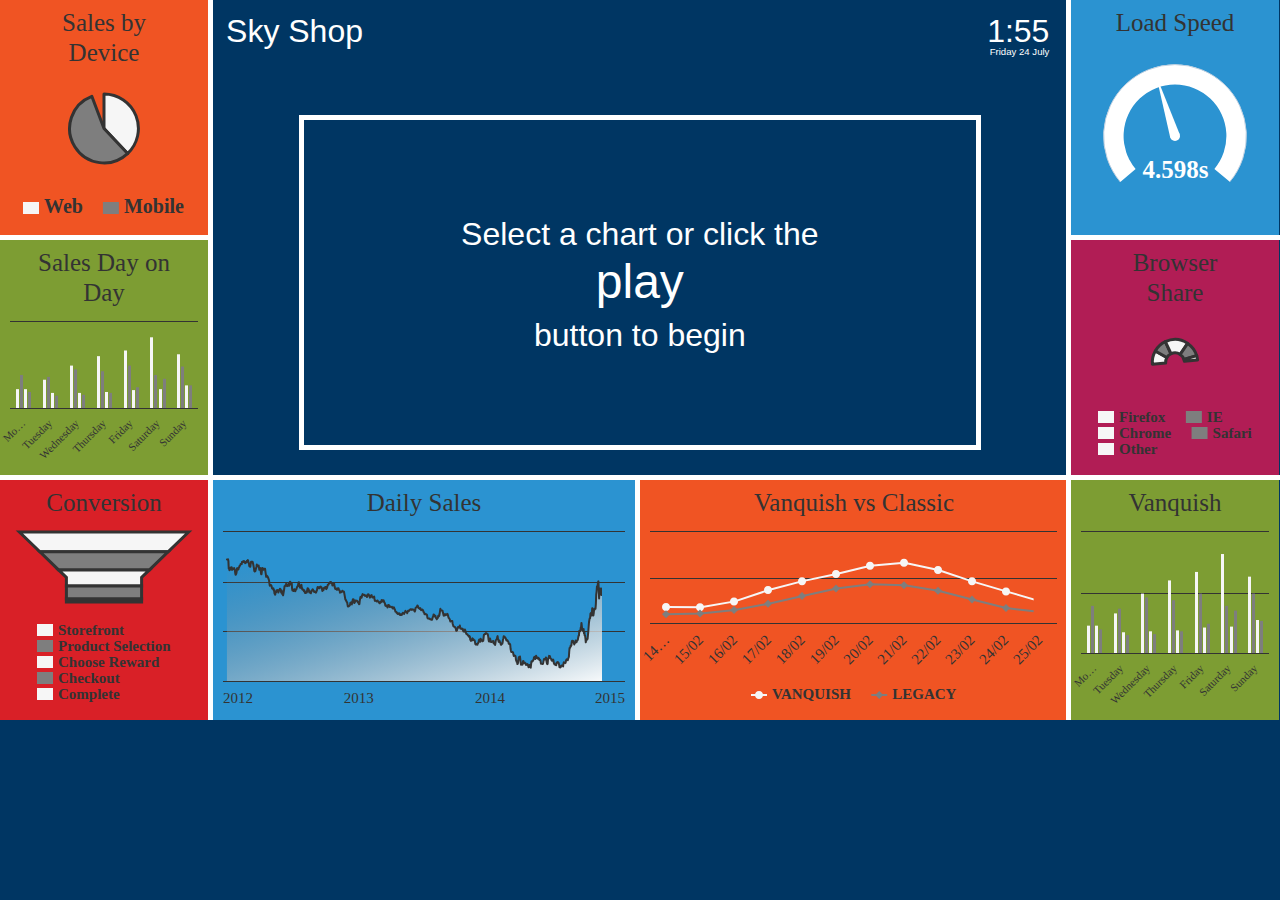
<file: index.html>
<!doctype html>
<html>
<head>
<title>Sky Shop Dashboard</title>
<!--META TAGS-->
<meta charset="utf-8">
<link rel="icon" href="assets/favicon.png">
<!--MOBILE OPTIMISATION-->
<meta name="viewport" content="width=device-width, initial-scale=1">
<link rel="apple-touch-icon" href="...">
<link rel="apple-touch-startup-image" href="...">
<meta name="apple-mobile-web-app-capable" content="yes">
<meta name="apple-mobile-web-app-status-bar-style" content="black-translucent">
<!--STYLESHEETS-->
<link rel="stylesheet" href="styles/style.css">
<!--SCRIPTS-->
<script src="scripts/min/main-min.js"></script></head>
<body>
<div class="c2">
	<div id="one" class="box"></div>
	<div id="one-overlay" class="overlay"></div>
	<div id="three" class="box"></div>
	<div id="three-overlay" class="overlay layer2"></div>
	<div id="five" class="box no-border-bottom"></div>
	<div id="five-overlay" class="overlay layer3"></div>
</div>
<div class="c8">
	<header>
		<span id="play-button" class="skycon--carousel-play button"></span>
		<span id="pause-button" class="skycon--carousel-pause button"></span>
		<h1>Sky Shop</h1>
		<div id="datetime">
			<span class="time"></span><br/>
			<span class="date"></span>
		</div>
	</header>
	<div id="main" class="main box">
		<p>
			Select a chart or click the<br/>
			<span id="play-text" class="skycon--carousel-play">play</span><br/>
			button to begin
		</p>
	</div>
	<div class="c6">
		<div id="six" class="box border-top no-border-bottom"></div>
		<div id="six-overlay" class="overlay"></div>
	</div>
	<div class="c6">
		<div id="seven" class="box border-top no-border-right no-border-bottom"></div>
		<div id="seven-overlay" class="overlay"></div>
	</div>
</div>
<div class="c2">
	<div id="two" class="box border-left no-border-right"></div>
	<div id="two-overlay" class="overlay right"></div>
	<div id="four" class="box border-left no-border-right"></div>
	<div id="four-overlay" class="overlay layer2 right"></div>
	<div id="eight" class="box border-left no-border-right no-border-bottom"></div>
	<div id="eight-overlay" class="overlay layer3 right"></div>
</div></body>
</html>
</file>
<file: styles/style.css>
@import '//web-toolkit.global.sky.com/2.3.6/stylesheets/toolkit.css';
@import 'bt-grid.css';
@import 'reset.css';
body{font-family:skyTextRegular,helvetica,sans-serif;background-color:#003663;cursor:default;-webkit-user-select:none;-moz-user-select:none;-ms-user-select:none;user-select:none}header{color:#fff;width:100%;height:90px;}header h1{font-size:3rem;padding:15px 0 0 .5%;float:left}header #datetime{padding:15px 2% 0 0;float:right;}header #datetime .time{font-size:2.5rem;float:right}header #datetime .date{font-size:.8rem;float:right}.button{margin:8px 0 0 1%;float:left;cursor:pointer;font-size:3rem;color:#fff}#play-text{color:#fff;font-size:3rem;line-height:3rem}#play-text:hover{cursor:pointer;color:#d92027}.box{width:100%;height:360px;float:left;box-sizing:border-box;border-bottom:5px solid #fff;border-right:5px solid #fff}.main{width:60%;height:525px;display:block;margin:50px 20%;border:5px solid #fff;border-bottom:5px solid #fff;border-right:5px solid #fff;}.main p{color:#fff;font-size:2rem;line-height:3rem;margin-top:160px;text-align:center}.overlay{position:absolute;width:100%;height:360px;z-index:1;left:0;top:0}.layer2{top:360px}.layer3{top:720px}.left{left:0}.right{right:0}.overlay:hover{cursor:pointer}.col-lg-2,.col-lg-4,.col-lg-6,.col-lg-8{padding:0}.no-border-bottom{border-bottom:0}.no-border-right{border-right:0}.border-top{border-top:5px solid #fff;height:365px}.border-left{border-left:5px solid #fff}@media screen and (max-width:1400px){.box{height:240px}.main{height:335px;width:80%;margin:25px 10%;}.main p{margin-top:90px}header h1{font-size:2rem}header #datetime .time{font-size:2rem}header #datetime .date{font-size:.6rem}.button{margin:6px 0 0 1%;font-size:2.4rem}.overlay{height:240px}.layer2{top:240px}#five-overlay{top:480px}#eight-overlay{top:480px}.border-top{height:245px}}@media screen and (max-width:800px){header{position:fixed;top:0;background-color:#003663;opacity:.8;height:50px;z-index:1;border:2px solid #fff;}header h1{font-size:1.8rem;padding:10px 0 0 .5%;float:center;text-align:center}header #datetime{display:none}.button{display:none}.main{display:none}.box{border:2px solid #fff}.overlay{display:none}#one{margin-top:50px}}
</file>
